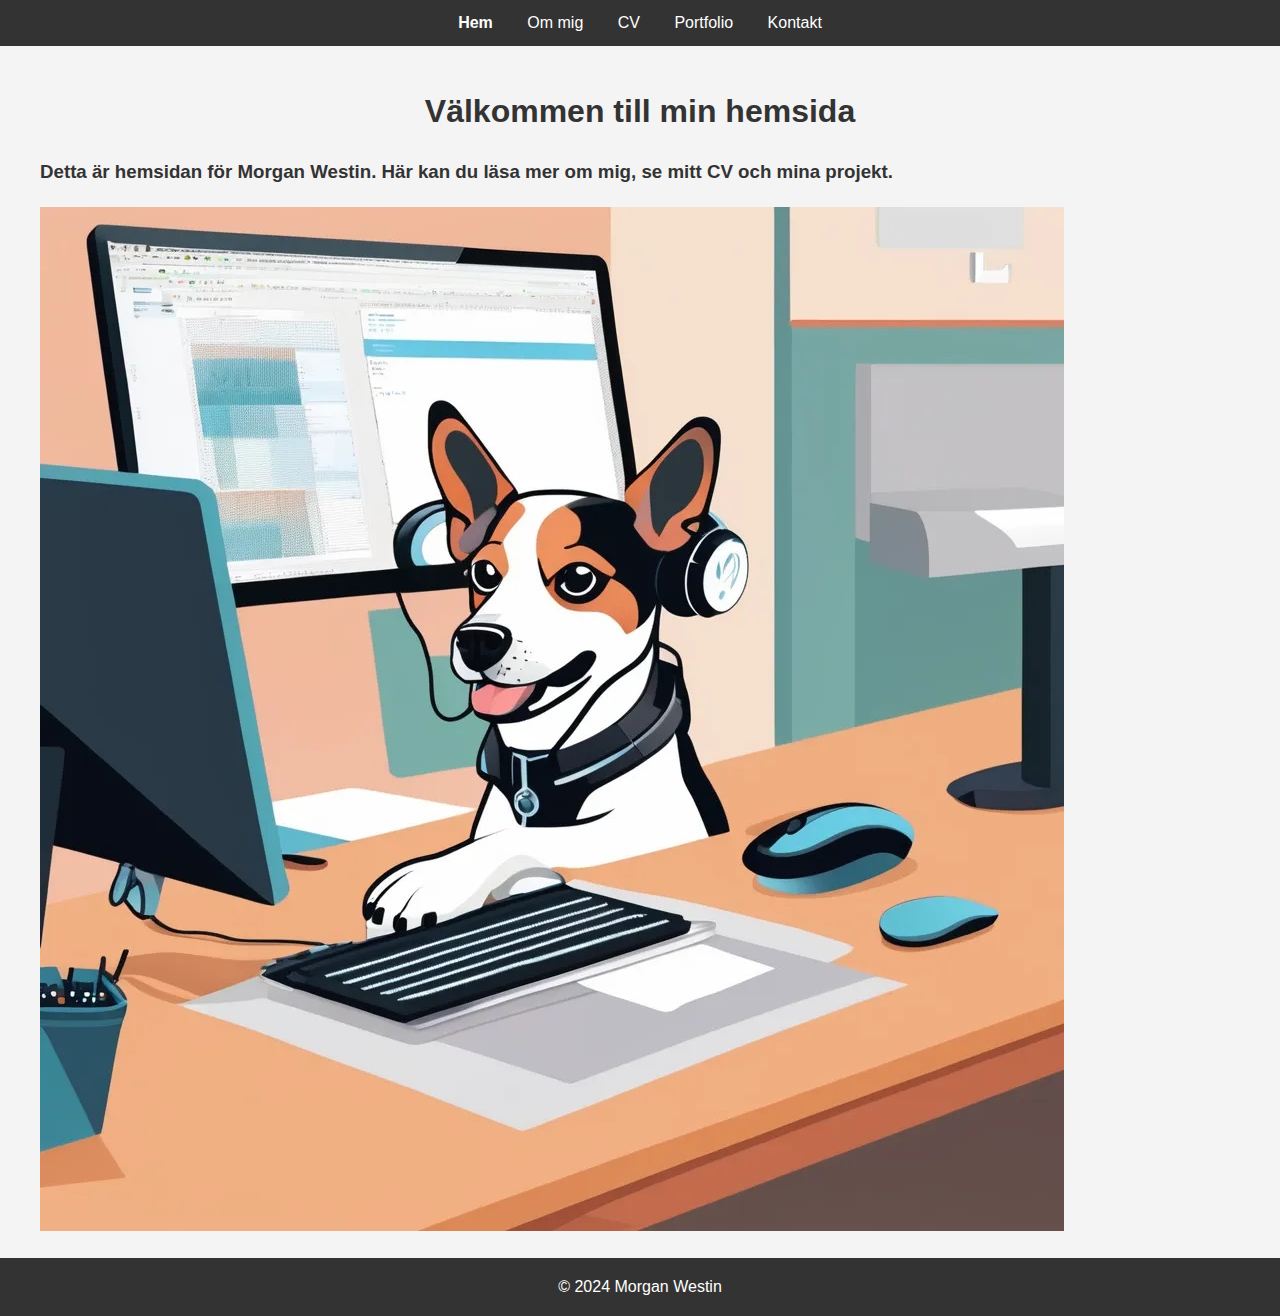
<file: Labb2/index.html>
<!DOCTYPE html>
<html lang="sv">
<head>
    <meta charset="UTF-8">
    <meta name="viewport" content="width=device-width, initial-scale=1.0">
    <title>Hem - Morgan Westin</title>
    <link rel="stylesheet" href="styles.css">
    <link href="https://fonts.googleapis.com/css2?family=Roboto:wght@400;700&display=swap" rel="stylesheet">
    <link rel="stylesheet" href="styles.css">
</head>
<body>
    <header>
        <nav>
            <ul>
                <li class="active"><a href="index.html">Hem</a></li>
                <li><a href="om.html">Om mig</a></li>
                <li><a href="cv.html">CV</a></li>
                <li><a href="portfolio.html">Portfolio</a></li>
                <li><a href="kontakt.html">Kontakt</a></li>
            </ul>
        </nav>
    </header>
    <main>
        <h1>Välkommen till min hemsida</h1>
        
        <div class="section">
          <h3>Detta är hemsidan för Morgan Westin. Här kan du läsa mer om mig, se mitt CV och mina projekt.</h3>

      </div>

    </div>
        <img src="bilder/Inloggning.jpg" alt="Bild av en hund">
    </main>
    <footer>
        <p>&copy; 2024 Morgan Westin</p>
    </footer>
    <!-- Easter egg modal -->
    <div id="easter-egg-modal" style="display:none;">
        <div class="modal-content">
            <span class="close" onclick="document.getElementById('easter-egg-modal').style.display='none'">&times;</span>
            <h2>Grattis!</h2>
            <p>Du har just aktiverat ett påskägg!</p>
        </div>
    </div>
    <script src="script.js"></script>
</body>
</html>
</file>
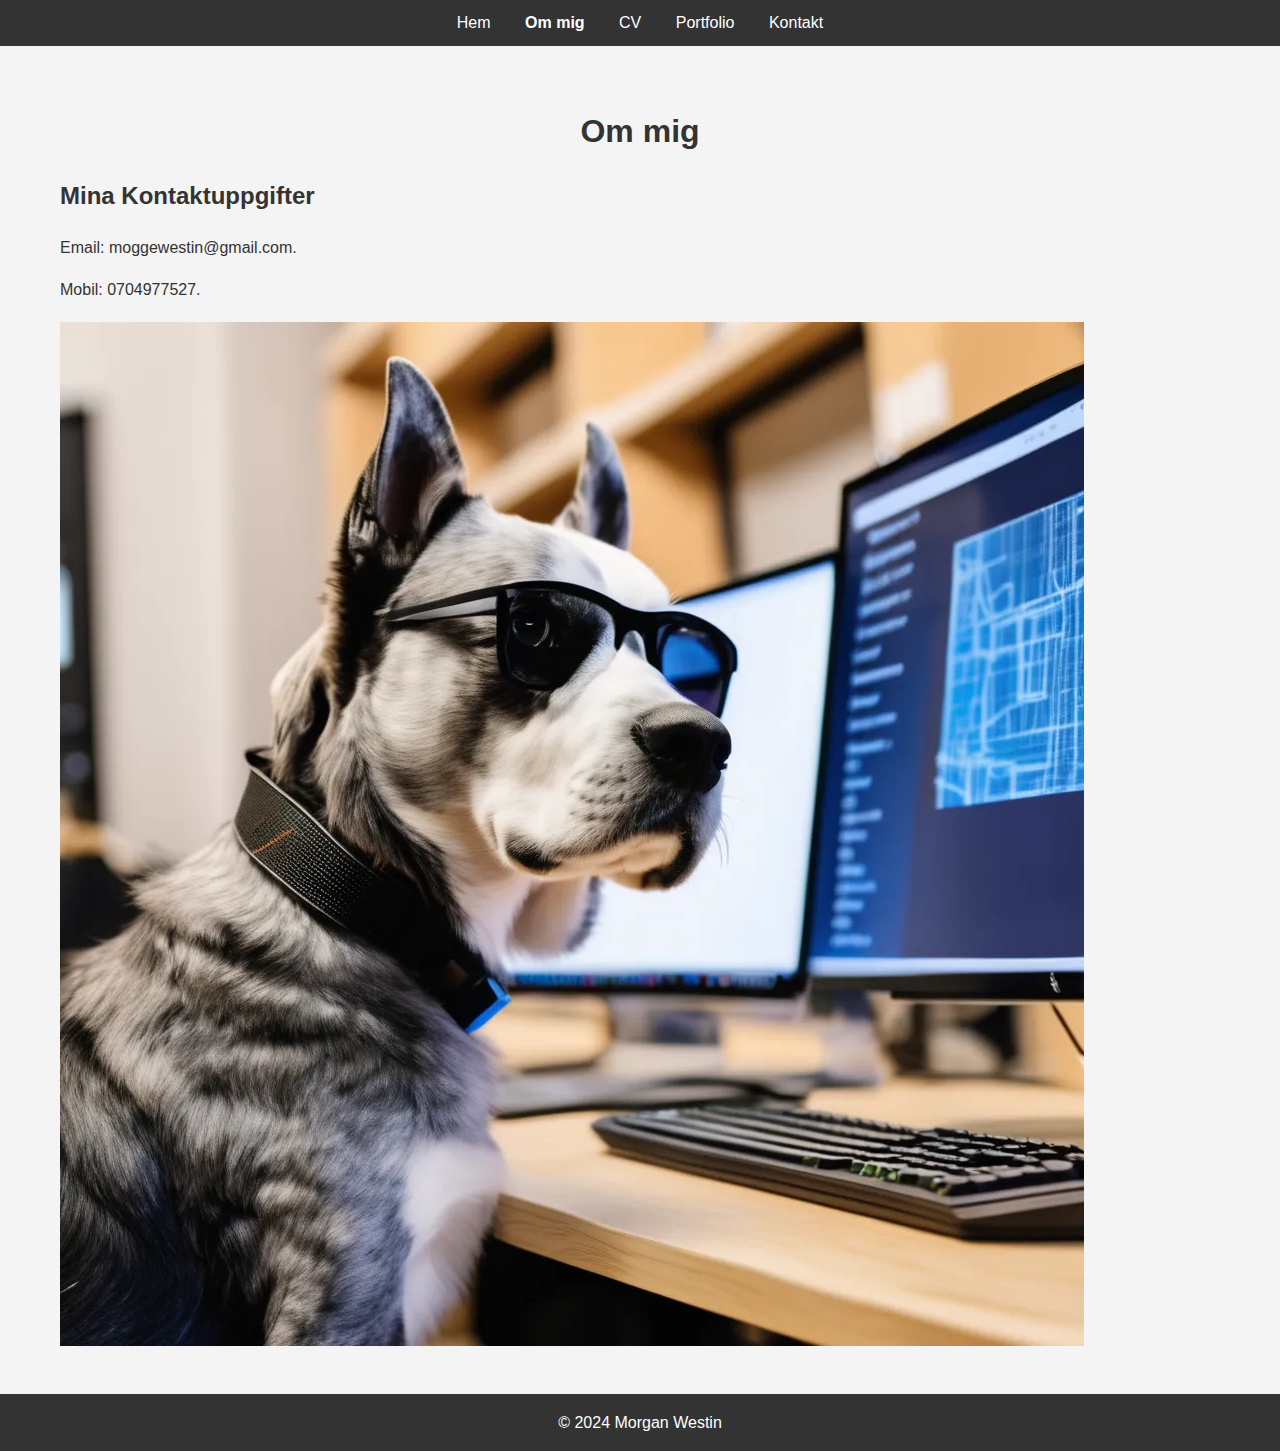
<file: Labb2/kontakt.html>
<!DOCTYPE html>
<html lang="sv">
<head>
    <meta charset="UTF-8">
    <meta name="viewport" content="width=device-width, initial-scale=1.0">
    <title>Om mig - Morgan Westin</title>
    <link rel="stylesheet" href="styles.css">
    <link href="https://fonts.googleapis.com/css2?family=Roboto:wght@400;700&display=swap" rel="stylesheet">

</head>
<body>
    <header>
        <nav>
            <ul>
                <li><a href="index.html">Hem</a></li>
                <li class="active"><a href="om.html">Om mig</a></li>
                <li><a href="cv.html">CV</a></li>
                <li><a href="portfolio.html">Portfolio</a></li>
                <li><a href="kontakt.html">Kontakt</a></li>
            </ul>
        </nav>
    </header>
    <main>
        <main>
            <h1>Om mig<br></h1>
                <div class="section">
                    <h2>Mina Kontaktuppgifter</h2>
    
                    <p>Email: moggewestin@gmail.com.<br>
                    <p>Mobil: 0704977527.<br>
                    </div>
                    <img src="bilder/minaKontaktuppgifter.webp" alt="Bild av en Blandras?">
                    </main>
    </main>
    <footer>
        <p>&copy; 2024 Morgan Westin</p>
    </footer>
    <!-- Easter egg modal -->
    <div id="easter-egg-modal" style="display:none;">
        <div class="modal-content">
            <span class="close" onclick="document.getElementById('easter-egg-modal').style.display='none'">&times;</span>
            <h2>Grattis!</h2>
            <p>Du har just aktiverat ett påskägg!</p>
        </div>
    </div>
    <script src="script.js"></script>
</body>
</html>
</file>
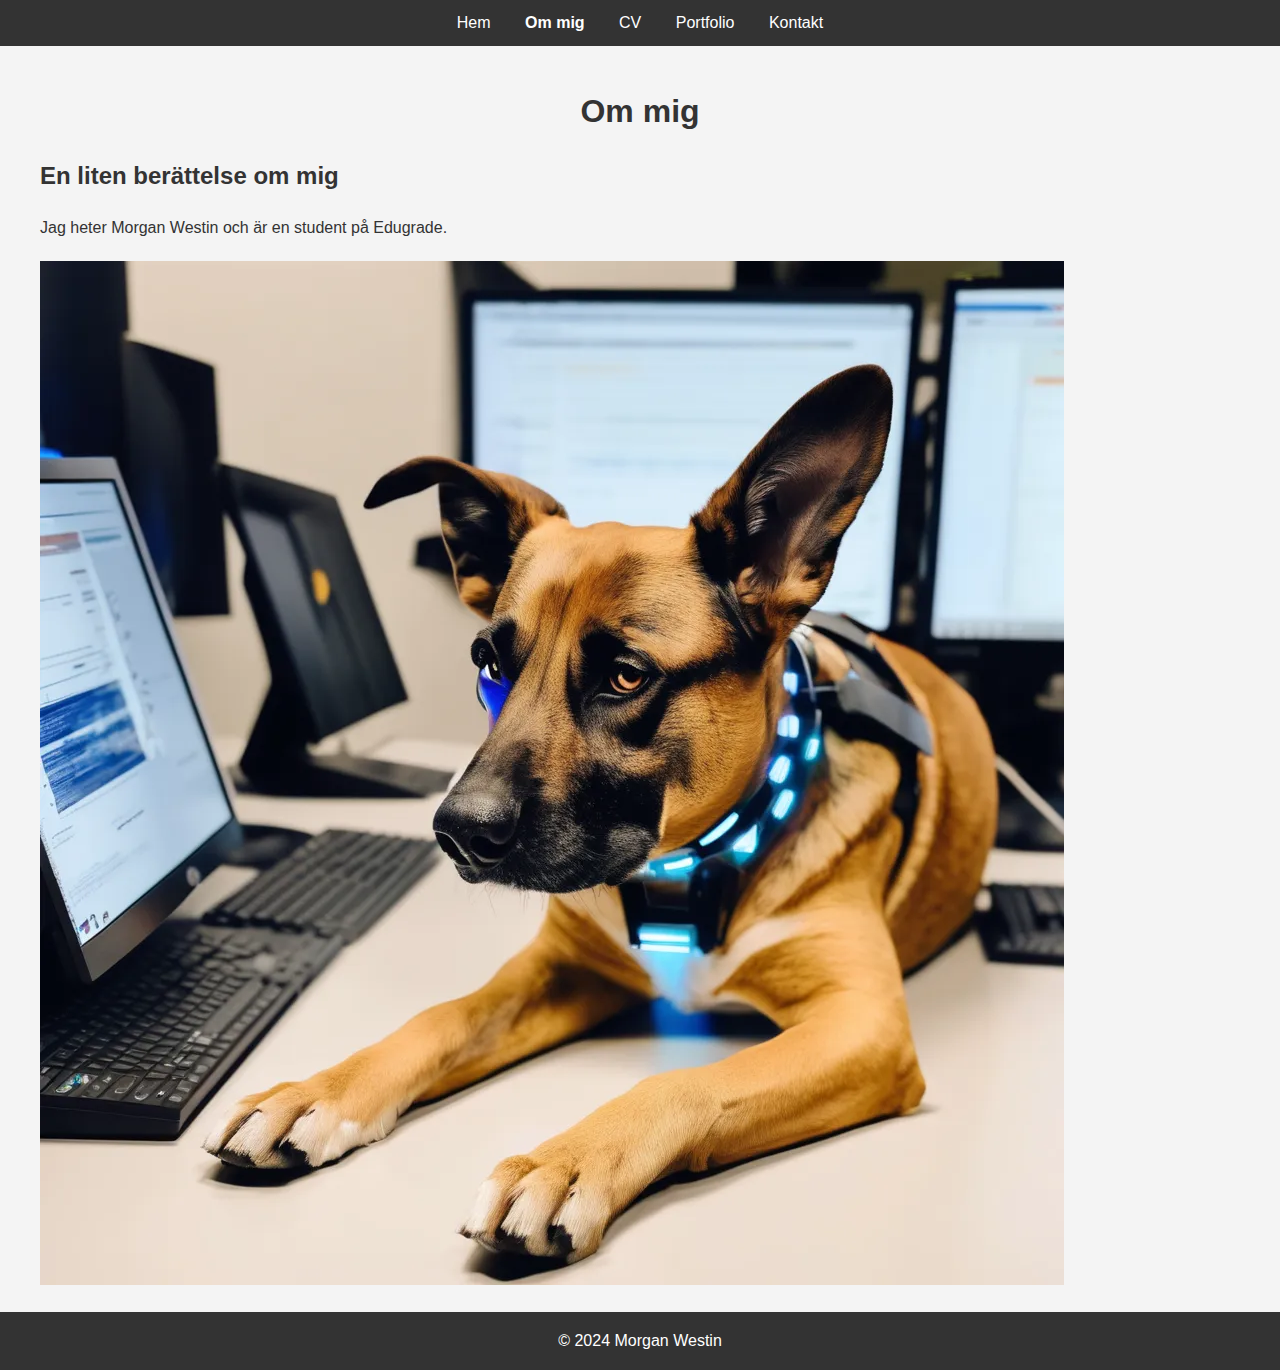
<file: Labb2/om.html>
<!DOCTYPE html>
<html lang="sv">
<head>
    <meta charset="UTF-8">
    <meta name="viewport" content="width=device-width, initial-scale=1.0">
    <title>Om mig - Morgan Westin</title>
    <link rel="stylesheet" href="styles.css">
    <link href="https://fonts.googleapis.com/css2?family=Roboto:wght@400;700&display=swap" rel="stylesheet">
</head>
<body>
    <header>
        <nav>
            <ul>
                <li><a href="index.html">Hem</a></li>
                <li class="active"><a href="om.html">Om mig</a></li>
                <li><a href="cv.html">CV</a></li>
                <li><a href="portfolio.html">Portfolio</a></li>
                <li><a href="kontakt.html">Kontakt</a></li>
            </ul>
        </nav>
    </header>
    <main>
        <h1>Om mig</h1>
        <div class="section">
            <h2>En liten berättelse om mig</h2>
            <p>Jag heter Morgan Westin och är en student på Edugrade.</p>
        </div>
        <img src="bilder/OmMig.webp" alt="Bild av en SchäferHund">
    </main>
    <footer>
        <p>&copy; 2024 Morgan Westin</p>
    </footer>
    <!-- Easter egg modal -->
    <div id="easter-egg-modal" style="display:none;">
        <div class="modal-content">
            <span class="close" onclick="document.getElementById('easter-egg-modal').style.display='none'">&times;</span>
            <h2>Grattis!</h2>
            <p>Du har just aktiverat ett påskägg!</p>
        </div>
    </div>
    <script src="script.js"></script>
</body>
</html>
</file>
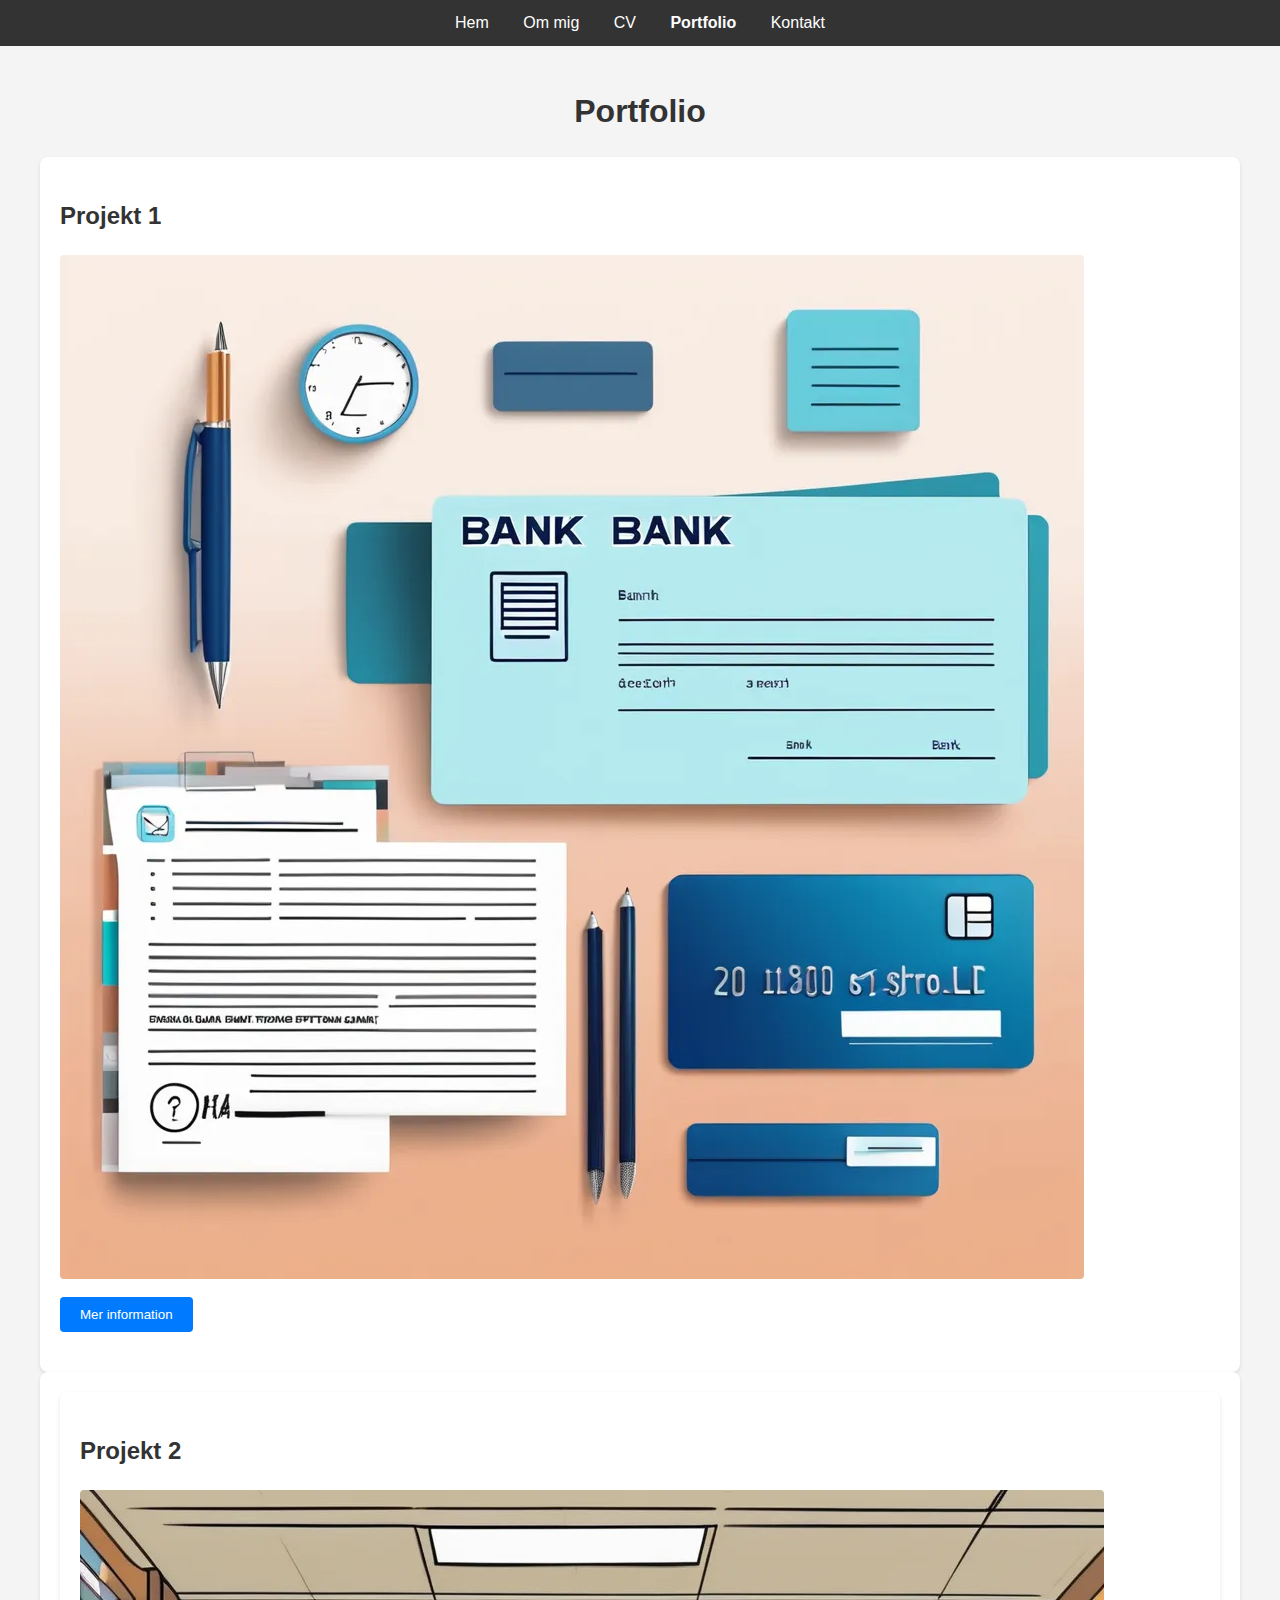
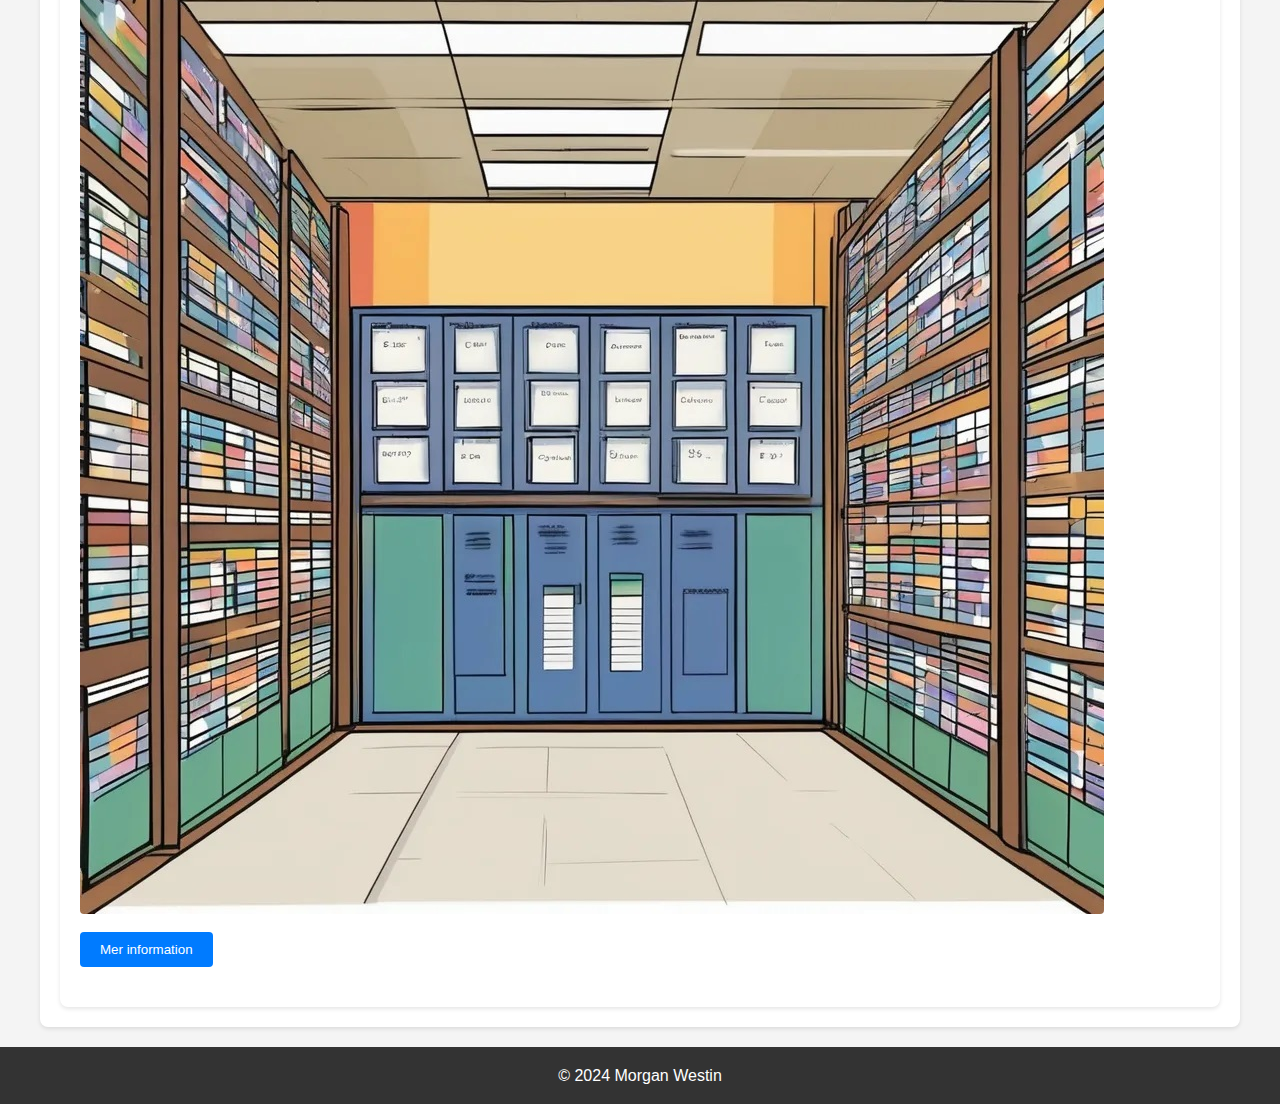
<file: Labb2/portfolio.html>
<!DOCTYPE html>
<html lang="sv">
<head>
    <meta charset="UTF-8">
    <meta name="viewport" content="width=device-width, initial-scale=1.0">
    <title>Portfolio - Morgan Westin</title>
    <link rel="stylesheet" href="styles.css">
    <link href="https://fonts.googleapis.com/css2?family=Roboto:wght@400;700&display=swap" rel="stylesheet">

</head>
<body>
    <header>
        <nav>
            <ul>
                <li><a href="index.html">Hem</a></li>
                <li><a href="om.html">Om mig</a></li>
                <li><a href="cv.html">CV</a></li>
                <li class="active"><a href="portfolio.html">Portfolio</a></li>
                <li><a href="kontakt.html">Kontakt</a></li>
            </ul>
        </nav>
    </header>
    <main>
        <h1>Portfolio</h1>
        <div class="project">
            <div class="section">
            <h2>Projekt 1</h2>
            <img src="bilder/a picture of a basic bank application.webp" alt="Bild av projekt 1">
            <button onclick="document.getElementById('modal1').style.display='block'">Mer information</button>
            <div id="modal1" class="modal">
                <div class="modal-content">
                    <span class="close" onclick="document.getElementById('modal1').style.display='none'">&times;</span>
                    <h2>Projekt 1</h2>
                    <p>Beskrivning av projekt 1.</p>
                    <p>En bankapplikation med inloggning, kontohantering, valutastöd, sparkonton, lån och transaktionsloggar.</p>
                    <p>https://github.com/jmikaelsson/TeamDataDragons</p>https://github.com/IceDropp/Labb3Morgan
                </div>
            </div>
        </div>
    </div>
        <div class="project">
            <div class="project">
                <div class="section">
            <h2>Projekt 2</h2>
            <img src="bilder/DataBas.jpg" alt="Bild av projekt 2">
            <button onclick="document.getElementById('modal2').style.display='block'">Mer information</button>
            <div id="modal2" class="modal">
                <div class="modal-content">
                    <span class="close" onclick="document.getElementById('modal2').style.display='none'">&times;</span>
                    <h2>Projekt 2</h2>
                    <p>Beskrivning av projekt 2.</p>
                    <p>En databas med inloggning, sparnigar och utdag mm över en skola.</p>
                    <p>https://github.com/IceDropp/Labb3Morgan</div></p>
                </div>
                </div>
            </div>
        </div>
    </div>
    </main>
    <footer>
        <p>&copy; 2024 Morgan Westin</p>
    </footer>
        <!-- Easter egg modal -->
        <div id="easter-egg-modal" style="display:none;">
            <div class="modal-content">
                <span class="close" onclick="document.getElementById('easter-egg-modal').style.display='none'">&times;</span>
                <h2>Grattis!</h2>
                <p>Du har just aktiverat ett påskägg!</p>
            </div>
        </div>
        <script src="script.js"></script>
</body>
</html>
</file>
<file: Labb2/styles.css>
/* Grundinställningar */
body {
  font-family: 'Areal', sans-serif;
  margin: 0;
  padding: 0;
  line-height: 1.6;
  background-color: #f4f4f4;
  color: #333;
}

header {
  background: #333;
  color: #fff;
  padding: 10px 0;
}

nav ul {
  list-style: none;
  padding: 0;
  margin: 0;
  text-align: center;
}

nav ul li {
  display: inline;
  margin: 0 15px;
}

nav ul li a {
  color: #fff;
  text-decoration: none;
  font-weight: normal;
}

nav ul li a:hover,
nav ul li a.active {
  text-decoration: underline;
  font-weight: bold;
}

main {
  padding: 20px;
  max-width: 1200px;
  margin: auto;
}

h1 {
  margin-top: 20px;
  margin-bottom: 20px;
  text-align: center;
}

.projects {
  display: grid;
  grid-template-columns: repeat(auto-fill, minmax(300px, 1fr));
  gap: 20px;
}

.project {
  background-color: #fff;
  padding: 20px;
  border-radius: 8px;
  box-shadow: 0 2px 4px rgba(0, 0, 0, 0.1);
}

.project img {
  max-width: 100%;
  height: auto;
  border-radius: 4px;
}
.section {
  margin: 20px 0;
}
.active a {
  font-weight: bold;
}
button {
  display: block;
  margin-top: 10px;
  padding: 10px 20px;
  background-color: #007BFF;
  color: #fff;
  border: none;
  border-radius: 4px;
  cursor: pointer;
}

button:hover {
  background-color: #0056b3;
}

.modal {
  display: none;
  position: fixed;
  z-index: 1;
  left: 0;
  top: 0;
  width: 100%;
  height: 100%;
  overflow: auto;
  background-color: rgb(0,0,0);
  background-color: rgba(0,0,0,0.4);
}

.modal-content {
  background-color: #fefefe;
  margin: 15% auto;
  padding: 20px;
  border: 1px solid #888;
  width: 80%;
}

.close {
  color: #aaa;
  float: right;
  font-size: 28px;
  font-weight: bold;
}

.close:hover,
.close:focus {
  color: black;
  text-decoration: none;
  cursor: pointer;
}

footer {
  background-color: #333;
  color: white;
  text-align: center;
  padding: 1rem 0;
  cursor: pointer; /* Indicate that footer is clickable */
}

footer p {
  margin: 0;
}

#cv-content {
  background-color: white;
  padding: 20px;
  border-radius: 10px;
  box-shadow: 0 0 10px rgba(0, 0, 0, 0.1);
  cursor: pointer; /* Indicate that cv-content is clickable */
  transition: background-color 0.3s ease;
}

#cv-content h2, #cv-content h3, #cv-content p {
  text-align: center;
  margin: 10px 0;
}
/* Easter egg - Modal styling */
#easter-egg-modal {
  display: none;
  position: fixed;
  top: 0;
  left: 0;
  width: 100%;
  height: 100%;
  background-color: rgba(0, 0, 0, 0.5); /* Dark overlay */
  display: flex;
  justify-content: center;
  align-items: center;
}
.modal-content {
  background-color: #fefefe;
  padding: 20px;
  border: 1px solid #888;
  width: 80%;
  max-width: 600px;
  border-radius: 10px;
  text-align: center;
}
.modal-content .close {
  float: right;
  font-size: 28px;
  font-weight: bold;
  cursor: pointer;
}
</file>
